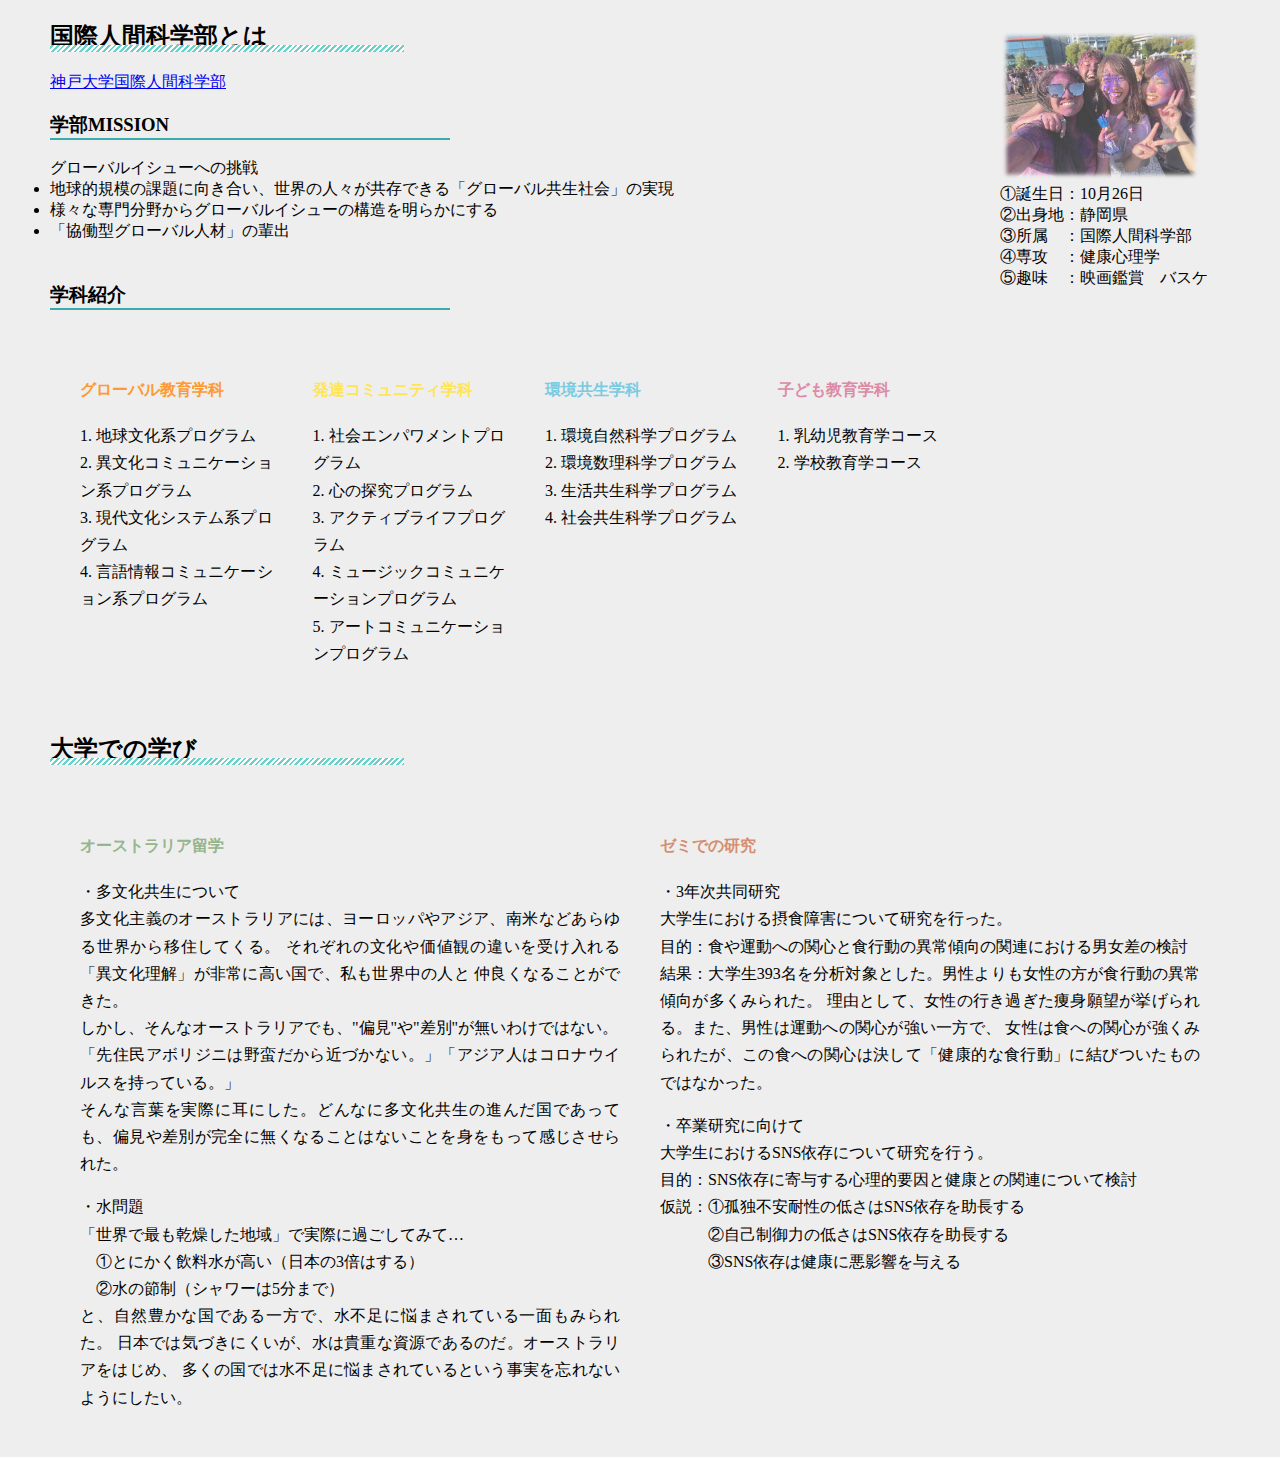
<file: r2enshu/HTML/index.html>
<!doctype html>
<html lang="ja">
 <head>
   <meta charset="utf-8">
   <title>情報発信演習課題</title>
   <style>
     body{
       text-align:justify;
       margin:0px 50px;
       background-color:#eeeeee;
     }
     h2{
       font-family:serif;
     }
     h2{
       position: relative;
     }
     h2:after{
       content: "";
       position: absolute;
       left: 0;
       bottom: 0;
       width: 30%;
       height: 7px;
       background: -webkit-repeating-liner-gradient(-45deg, #6ad1c8, #6ad1c8 2px, #fff 2px, #fff 4px);
       background: repeating-linear-gradient(-45deg, #6ad1c8, #6ad1c8 2px, #fff 2px, #fff 4px);
     }
     h3{
       font-family:"游ゴシック体", "Yu Gothic";
       width:400px;
       border-bottom:2px solid  #3aacad
     }
     p{
       font-family: "ヒラギノ丸ゴ　Pro W4";
       line-height: 1.7;
     }
    .flex_test-box{
      display:flex;
      justify-content: space-between;
      background-color: #eee;
      padding: 10px;
    }

    .flex_test-item{
      width:100%;
      padding: 10px;
      margin: 10px;
      border-radius: 5px;
    }

    .flex_test-box2{
      display:flex;
      justify-content: space-between;
      background-color: #eee;
      padding: 10px;
    }
    .flex_test-item2{
      width:100%;
      padding: 10px;
      margin: 10px;
      border-radius: 5px;
      text-align:justify;
    }

    .side{
      width: 230px;
      min-height: 400px;
      height: auto;
      float: right;
      margin-top: 10px;
      position: sticky;
    }
    .side img{
      width: 200px;
      height: 150px;
    }

    .global{
      color: #ff9933;
    }
    .community{
      color: #ffe556;
    }
    .environment{
      color:#7acbe1;
    }
    .education{
      color: #dc8ba7
    }
    .study_abroad{
      color:#95b58d;
    }
    .study{
      color: #d58e6f;
    }
  </style>


</head>

<body>
  <p>
    <div class="side">
    <img src="profile.png"><br>
    ①誕生日：10月26日<br>
    ②出身地：静岡県<br>
    ③所属　：国際人間科学部　<br>
    ④専攻　：健康心理学　<br>
    ⑤趣味　：映画鑑賞　バスケ<br>
  </div>
  </p>

<article>
<h2>国際人間科学部とは</h2>
<a href="http://www.fgh.kobe-u.ac.jp/ja">神戸大学国際人間科学部</a>
<p class="sub_detail">
  <h3 class="sub_title">学部MISSION</h3>
  グローバルイシューへの挑戦<br>
  <li>地球的規模の課題に向き合い、世界の人々が共存できる「グローバル共生社会」の実現
  <li>様々な専門分野からグローバルイシューの構造を明らかにする
  <li>「協働型グローバル人材」の輩出
</article>

　<h3>学科紹介</h3>

<div class="flex_test-box">
<div class="flex_test-item">
  <h4 class="global">グローバル教育学科</h4>
  <p>
    1. 地球文化系プログラム<br>
    2. 異文化コミュニケーション系プログラム<br>
    3. 現代文化システム系プログラム<br>
    4. 言語情報コミュニケーション系プログラム
  </p>
</div>

<div class="flex_test-item">
 <h4 class="community">発達コミュニティ学科</h4>
<p>
  1. 社会エンパワメントプログラム<br>
  2. 心の探究プログラム<br>
  3. アクティブライフプログラム<br>
  4. ミュージックコミュニケーションプログラム<br>
  5. アートコミュニケーションプログラム
</p>
</div>

<div class="flex_test-item">
  <h4 class="environment">環境共生学科</h4>
  <p>
  1. 環境自然科学プログラム<br>
  2. 環境数理科学プログラム<br>
  3. 生活共生科学プログラム<br>
  4. 社会共生科学プログラム
</p>
</div>

<div class="flex_test-item">
  <h4 class="education">子ども教育学科</h4>
  <p>
    1. 乳幼児教育学コース<br>
    2. 学校教育学コース
  </p>
</div>
</div>


<h2>大学での学び</h2>
<div class="flex_test-box2">
<div class="flex_test-item2">
<h4 class="study_abroad">オーストラリア留学</h4>
<p>
 ・多文化共生について<br>
 多文化主義のオーストラリアには、ヨーロッパやアジア、南米などあらゆる世界から移住してくる。
 それぞれの文化や価値観の違いを受け入れる「異文化理解」が非常に高い国で、私も世界中の人と
 仲良くなることができた。<br>
しかし、そんなオーストラリアでも、"偏見"や"差別"が無いわけではない。<br>
「先住民アボリジニは野蛮だから近づかない。」「アジア人はコロナウイルスを持っている。」<br>
そんな言葉を実際に耳にした。どんなに多文化共生の進んだ国であっても、偏見や差別が完全に無くなることはないことを身をもって感じさせられた。
</p>
<p>
 ・水問題<br>
 「世界で最も乾燥した地域」で実際に過ごしてみて…<br>
 　①とにかく飲料水が高い（日本の3倍はする）<br>
 　②水の節制（シャワーは5分まで）<br>
 と、自然豊かな国である一方で、水不足に悩まされている一面もみられた。
 日本では気づきにくいが、水は貴重な資源であるのだ。オーストラリアをはじめ、
 多くの国では水不足に悩まされているという事実を忘れないようにしたい。
</p>
</div>

<div class="flex_test-item2">
<h4 class="study">ゼミでの研究</h4>
<p>
  ・3年次共同研究<br>
  大学生における摂食障害について研究を行った。<br>
  目的：食や運動への関心と食行動の異常傾向の関連における男女差の検討<br>
  結果：大学生393名を分析対象とした。男性よりも女性の方が食行動の異常傾向が多くみられた。
  理由として、女性の行き過ぎた痩身願望が挙げられる。また、男性は運動への関心が強い一方で、
  女性は食への関心が強くみられたが、この食への関心は決して「健康的な食行動」に結びついたものではなかった。
</p>
<p>
  ・卒業研究に向けて<br>
 大学生におけるSNS依存について研究を行う。<br>
 目的：SNS依存に寄与する心理的要因と健康との関連について検討<br>
 仮説：①孤独不安耐性の低さはSNS依存を助長する<br>
 &emsp;&emsp;&emsp;②自己制御力の低さはSNS依存を助長する<br>
 &emsp;&emsp;&emsp;③SNS依存は健康に悪影響を与える<br>
</p>
</div>
</div>


</body>
</html>
</file>
